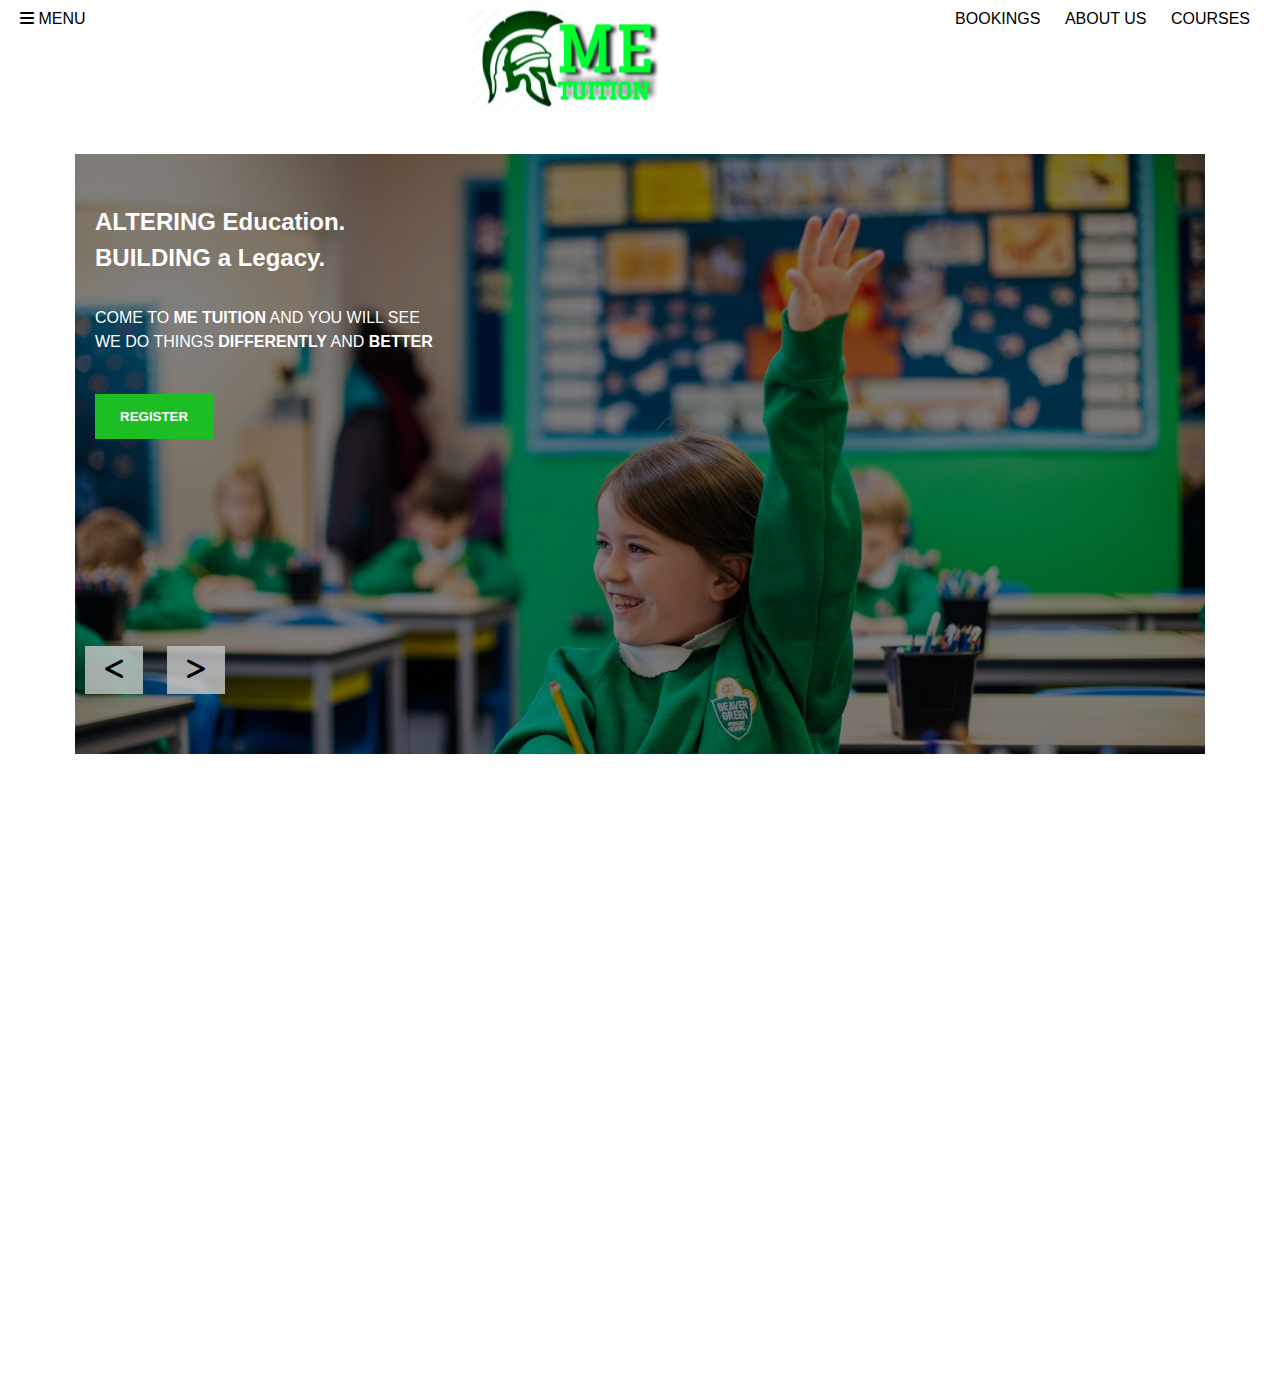
<file: index.html>
<!DOCTYPE html>
<html lang="en">
<head>
    <meta charset="UTF-8">
    <meta http-equiv="X-UA-Compatible" content="IE=edge">
    <meta name="viewport" content="width=device-width, initial-scale=1.0">
    <title>ME Tuition</title>
    <link rel="stylesheet" href="assets/css/all.css">
    <link rel="stylesheet" href="assets/css/style.css">
</head>
<body>
    <header class="header">
        <div class="header-logo">
            <div class="header-menu">
                <div class="header-container">
                    <a href="#" id="menu_toggle"><i id="menu_icon" class="fas fa-bars"></i> menu</a>
                </div>
                <ul id="menu_list" class="header-menu-item">
                    <a href="index.html"><li class="active">Home</li></a>
                    <a href="about.html"><li>Learn more about us</li></a>
                    <a href="course.html"><li>Courses summary</li></a>
                    <a href="booking.html"><li>Bookings</li></a>
                    <a href="#"><li>COVID-19</li></a>
                    <a href="#"><li>Contact</li></a>
                    <a href="#"><li>parent login</li></a>
                    <li class="links">
                        <ul class="menu-icons">
                            <a href="#">
                                <li>
                                    <i class="fab fa-facebook-f"></i>
                                </li>
                            </a>
                            <a href="#">
                                <li>
                                    <i class="fab fa-twitter"></i>
                                </li>
                            </a>
                            <a href="#">
                                <li>
                                    <i class="fab fa-instagram"></i>
                                </li>
                            </a>
                        </ul>
                    </li>
                    <li class="links">
                        <address>
                            +44 1234 567890<br/>
                            777 Address for the place, <br/>
                            West London 1234
                        </address>
                    </li>
                    
                </ul>
            </div>
        </div>
        <div class="header-logo">
            <div class="header-container">
                <img src="assets/img/logo.png" alt="">
            </div>
        </div>
        <div class="header-links">
            <div class="header-container">
                <nav>
                    <ul class="header-nav">
                        <a href="booking.html">
                            <li>bookings</li>
                        </a>
                        <a href="about.html">
                            <li>about us</li>
                        </a>
                        <a href="course.html">
                            <li>courses</li>
                        </a>
                    </ul>
                </nav>
            </div>
        </div>
    </header>

    <div class="container">
        <section class="home-banner">
           
                <div class="carousel-img">
                    <div class="banner-overlay fade"></div>
                    <div class="banner-title">
                        <h1>ALTERING Education. <br/>BUILDING a Legacy.</h1>
                        <p>COME TO <b>ME TUITION</b> AND YOU WILL SEE <br/>
                            WE DO THINGS <b>DIFFERENTLY</b> AND <b>BETTER</b></p>
                            <a href="#">
                                <button class="register_btn">REGISTER</button>
                            </a>
                    </div>
                    
                    <img src="assets/img/banner-2.jpg" class="" alt="">
                </div>

                <div class="carousel-img">
                    <div class="banner-overlay fade"></div>
                    <div class="banner-title">
                        <h1>Education. <br/>BUILDING a Legacy.</h1>
                        <p>COME TO <b>ME TUITION</b> AND YOU WILL SEE <br/>
                            WE DO THINGS <b>DIFFERENTLY</b> AND <b>BETTER</b></p>
                            <a href="#">
                                <button class="register_btn">REGISTER</button>
                            </a>
                    </div>
                    
                    <img src="assets/img/banner-4.jpg" class="" alt="">
                </div>

                <div class="carousel-img">
                    <div class="banner-overlay fade"></div>
                    <div class="banner-title">
                        <h1>Education. <br/>BUILDING a Legacy.</h1>
                        <p>COME TO <b>ME TUITION</b> AND YOU WILL SEE <br/>
                            WE DO THINGS <b>DIFFERENTLY</b> AND <b>BETTER</b></p>
                            <a href="#">
                                <button class="register_btn">REGISTER</button>
                            </a>
                    </div>
                    
                    <img src="assets/img/banner-5.jpg" class="" alt="">
                </div>
        

            <div class="nav-buttons">
                <a href="#" onclick="return to_carousel(-1)"><i class="fas fa-less-than"></i></a>
                <a href="#" onclick="return to_carousel(1)"><i class="fas fa-greater-than"></i></a>
            </div>
        </section>
    </div>

    <div class="login-modal">
        <span class="cancel-button" id="login_cancel">&times;</span>
        <div class="login-box">
            <form action="" class="block-forms" onsubmit="registerForm()">
                <h2>Register</h2>
                <div class="form-wrap">
                    <label for="full_name">Full Name</label>
                    <input type="text" placeholder="Full Name" id="full_name">
                </div>
                <div class="form-wrap">
                    <label for="email">Email</label>
                    <input type="email" id="email" placeholder="email">
                </div>
                <div class="form-wrap">
                    <label for="password">Password</label>
                    <input type="password" placeholder="Password" id="password">
                </div>
                <div class="form-wrap">
                    <input class="btn-primary" type="submit" value="Register">
                </div>
            </form>
        </div>
    </div>
    <script src="assets/js/script.js"></script>
</body>
</html>
</file>
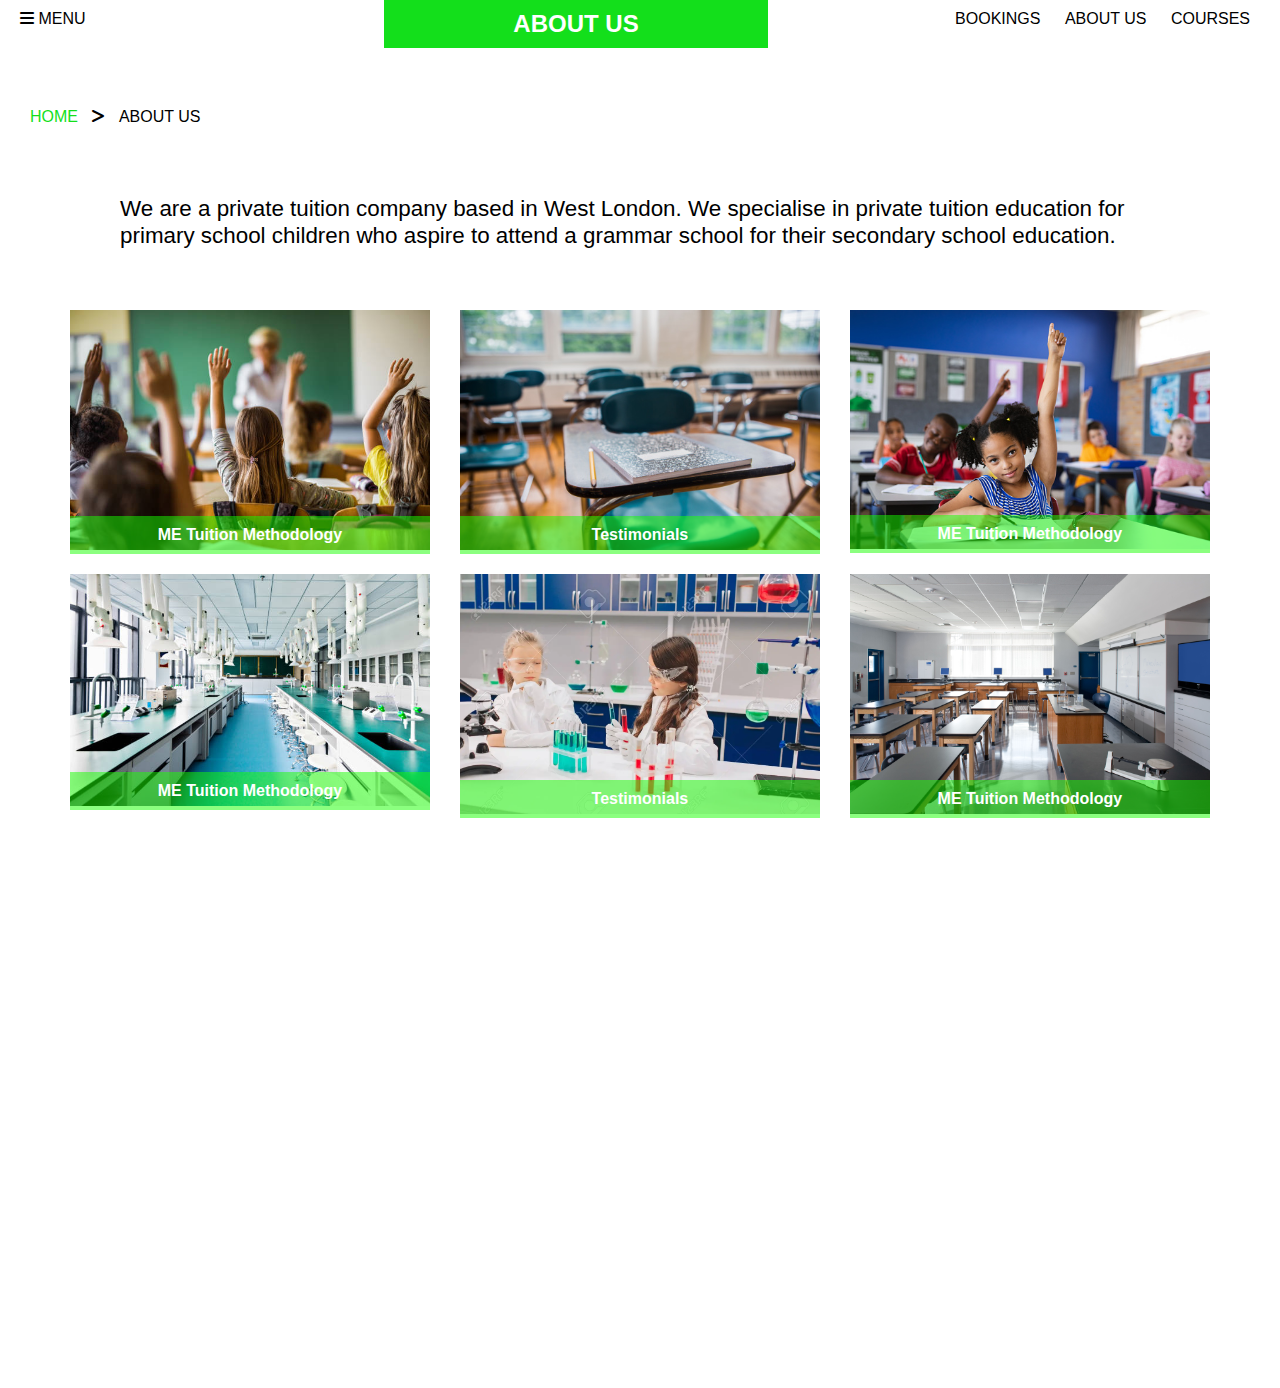
<file: about.html>
<!DOCTYPE html>
<html lang="en">
<head>
    <meta charset="UTF-8">
    <meta http-equiv="X-UA-Compatible" content="IE=edge">
    <meta name="viewport" content="width=device-width, initial-scale=1.0">
    <title>About Us</title>
    <link rel="stylesheet" href="assets/css/all.css">
    <link rel="stylesheet" href="assets/css/style.css">
</head>
<body>
    <header class="header">
        <div class="header-logo">
            <div class="header-menu">
                <div class="header-container">
                    <a href="#" id="menu_toggle"><i id="menu_icon" class="fas fa-bars"></i> menu</a>
                </div>
                <ul id="menu_list" class="header-menu-item">
                    <a href="index.html"><li>Home</li></a>
                    <a href="about.html"><li class="active">Learn more about us</li></a>
                    <a href="course.html"><li>Courses summary</li></a>
                    <a href="booking.html"><li>Bookings</li></a>
                    <a href="#"><li>COVID-19</li></a>
                    <a href="#"><li>Contact</li></a>
                    <a href="#"><li>parent login</li></a>
                    <li class="links">
                        <ul class="menu-icons">
                            <a href="#">
                                <li>
                                    <i class="fab fa-facebook-f"></i>
                                </li>
                            </a>
                            <a href="#">
                                <li>
                                    <i class="fab fa-twitter"></i>
                                </li>
                            </a>
                            <a href="#">
                                <li>
                                    <i class="fab fa-instagram"></i>
                                </li>
                            </a>
                        </ul>
                    </li>
                    <li class="links">
                        <address>
                            +44 1234 567890<br/>
                            777 Address for the place, <br/>
                            West London 07553743595
                        </address>
                    </li>
                    
                </ul>
            </div>
        </div>
        <div class="header-logo">
            <div class="header-active">
               About us
            </div>
        </div>
        <div class="header-links">
            <div class="header-container">
                <nav>
                    <ul class="header-nav">
                        <a href="booking.html">
                            <li>bookings</li>
                        </a>
                        <a href="about.html">
                            <li>about us</li>
                        </a>
                        <a href="course.html">
                            <li>courses</li>
                        </a>
                    </ul>
                </nav>
            </div>
        </div>
    </header>

    <ul class="breadcrumb">
        <a href="index.html">
            <li>Home</li>
        </a>
        <i class="fas fa-greater-than"></i>
        <li>About Us</li>
    </ul>

    <div class="container">
        <section class="about">
            <p>
                We are a private tuition company based in West London. We specialise in private tuition education for primary school
                children who aspire to attend a grammar school for their secondary school education.
            </p>
        </section>
    </div>

    <div class="container">
        <div class="about-gallery">
            <div class="gallery-col">
                <figure class="thumb">
                    <img src="assets/img/about-4.jpg" alt="">
                    <figcaption class="caption">ME Tuition Methodology</figcaption>
                </figure>
            </div>
            <div class="gallery-col">
                <figure class="thumb">
                    <img src="assets/img/about-3.jpg" alt="">
                    <figcaption class="caption">Testimonials</figcaption>
                </figure>
            </div>
            <div class="gallery-col">
                <figure class="thumb">
                    <img src="assets/img/about-5.jpg" alt="">
                    <figcaption class="caption">ME Tuition Methodology</figcaption>
                </figure>
            </div>

            
        </div>
    </div>
    <div class="container">
        <div class="about-gallery">
            <div class="gallery-col">
                <figure class="thumb">
                    <img src="assets/img/about-6.jpg" alt="">
                    <figcaption class="caption">ME Tuition Methodology</figcaption>
                </figure>
            </div>
            <div class="gallery-col">
                <figure class="thumb">
                    <img src="assets/img/about-7.jpg" alt="">
                    <figcaption class="caption">Testimonials</figcaption>
                </figure>
            </div>
            <div class="gallery-col">
                <figure class="thumb">
                    <img src="assets/img/about-10.jpg" alt="">
                    <figcaption class="caption">ME Tuition Methodology</figcaption>
                </figure>
            </div>

            
        </div>
    </div>

    <script src="assets/js/script.js"></script>
    </body>
</html>
</file>
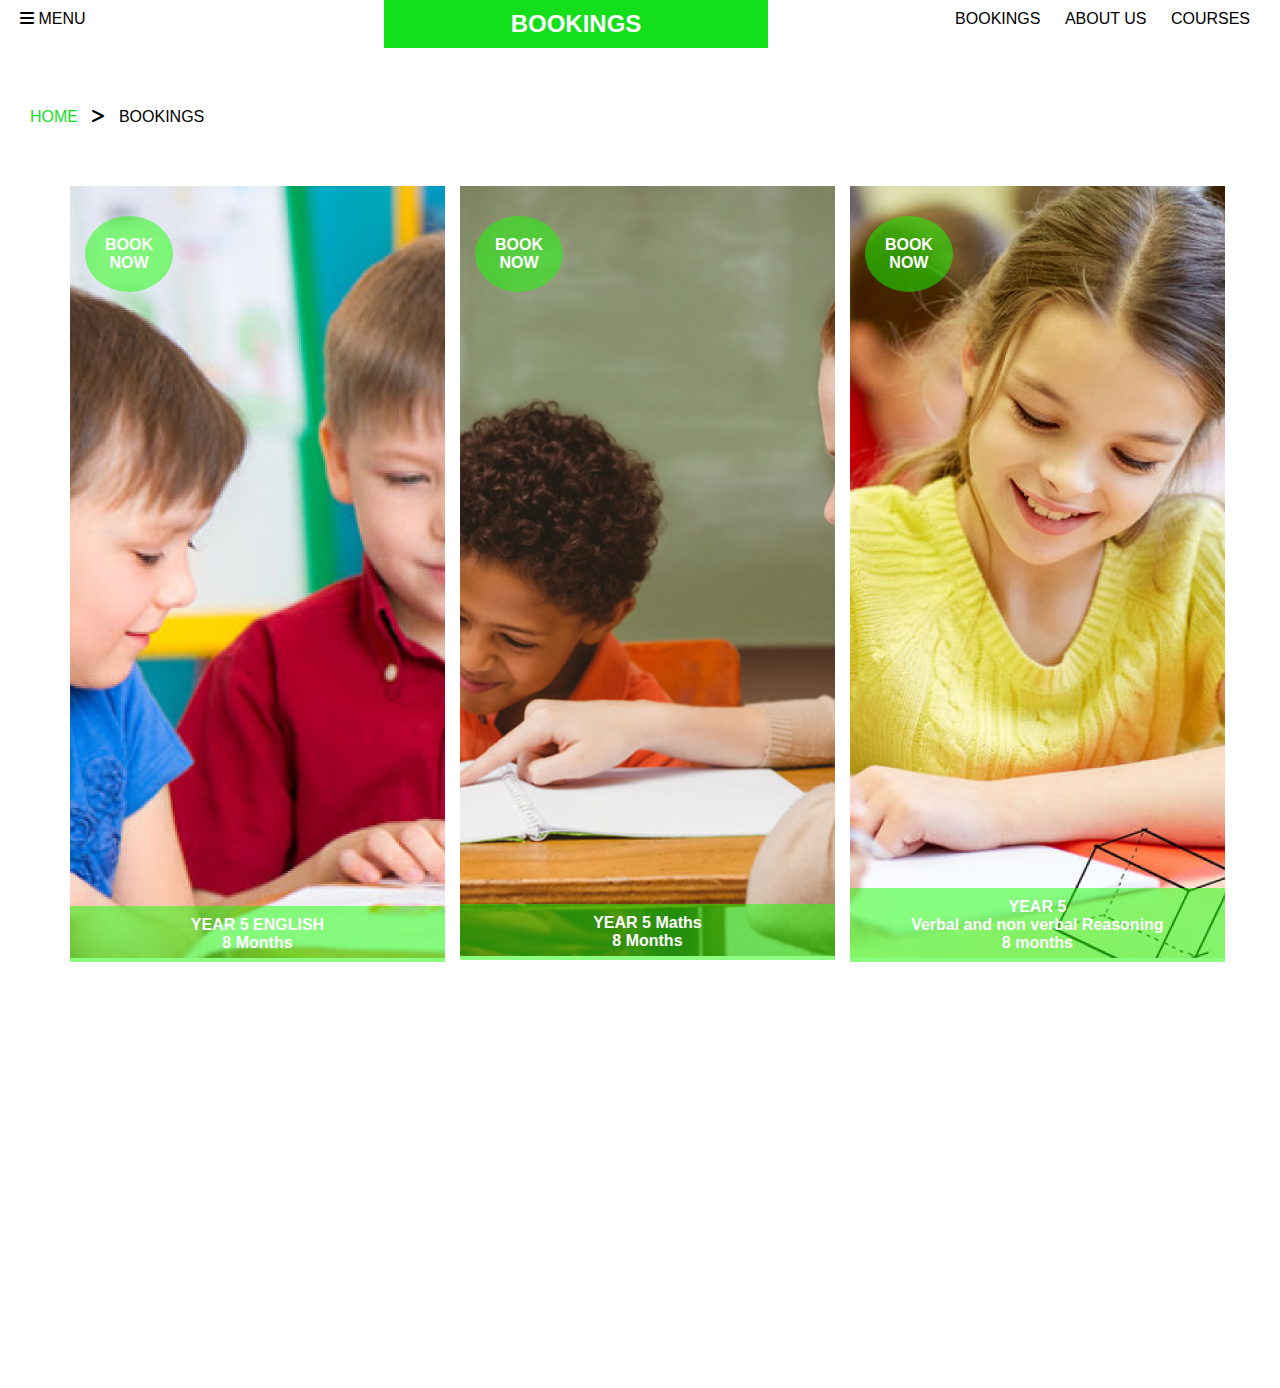
<file: booking.html>
<!DOCTYPE html>
<html lang="en">
<head>
    <meta charset="UTF-8">
    <meta http-equiv="X-UA-Compatible" content="IE=edge">
    <meta name="viewport" content="width=device-width, initial-scale=1.0">
    <title>Bookings</title>
    <link rel="stylesheet" href="assets/css/all.css">
    <link rel="stylesheet" href="assets/css/style.css">
</head>
<body>
    <header class="header">
        <div class="header-logo">
            <div class="header-menu">
                <div class="header-container">
                    <a href="#" id="menu_toggle"><i id="menu_icon" class="fas fa-bars"></i> menu</a>
                </div>
                <ul id="menu_list" class="header-menu-item">
                    <a href="index.html"><li>Home</li></a>
                    <a href="about.html"><li>Learn more about us</li></a>
                    <a href="course.html"><li>Courses summary</li></a>
                    <a href="booking.html"><li class="active">Bookings</li></a>
                    <a href="#"><li>COVID-19</li></a>
                    <a href="#"><li>Contact</li></a>
                    <a href="#"><li>parent login</li></a>
                    <li class="links">
                        <ul class="menu-icons">
                            <a href="#">
                                <li>
                                    <i class="fab fa-facebook-f"></i>
                                </li>
                            </a>
                            <a href="#">
                                <li>
                                    <i class="fab fa-twitter"></i>
                                </li>
                            </a>
                            <a href="#">
                                <li>
                                    <i class="fab fa-instagram"></i>
                                </li>
                            </a>
                        </ul>
                    </li>
                    <li class="links">
                        <address>
                            +44 1234 567890<br/>
                            777 Address for the place, <br/>
                            West London 1234
                        </address>
                    </li>
                    
                </ul>
            </div>
        </div>
        <div class="header-logo">
            <div class="header-active">
              Bookings
            </div>
        </div>
        <div class="header-links">
            <div class="header-container">
                <nav>
                    <ul class="header-nav">
                        <a href="booking.html">
                            <li>bookings</li>
                        </a>
                        <a href="about.html">
                            <li>about us</li>
                        </a>
                        <a href="course.html">
                            <li>courses</li>
                        </a>
                    </ul>
                </nav>
            </div>
        </div>
    </header>

    <ul class="breadcrumb">
        <a href="index.html">
            <li>Home</li>
        </a>
        <i class="fas fa-greater-than"></i>
        <li>Bookings</li>
    </ul>

    <div class="container">
        <div class="about-gallery">
            <div class="gallery-col">
                <figure class="thumb">
                    <span class="book-now">
                        BOOK <br> NOW
                    </span>
                    <img src="assets/img/course-1.png" alt="" class="vert">
                    <figcaption class="caption right-0">YEAR 5 ENGLISH <br/> 8 Months</figcaption>
                </figure>
            </div>
            <div class="gallery-col">
                <figure class="thumb">
                    <span class="book-now">
                        BOOK <br> NOW
                    </span>
                    <img src="assets/img/course-2.png" alt="" class="vert">
                    <figcaption class="caption right-0">YEAR 5 Maths <br/> 8 Months</figcaption>
                </figure>
            </div>
            <div class="gallery-col">
                <figure class="thumb">
                    <span class="book-now">
                        BOOK <br> NOW
                    </span>
                    <img src="assets/img/course-3.png" alt="" class="vert">
                    <figcaption class="caption right-0">YEAR 5 <br/> Verbal and non verbal Reasoning <br/> 8 months</figcaption>
                </figure>
            </div>
            

            
        </div>
    </div>
</file>
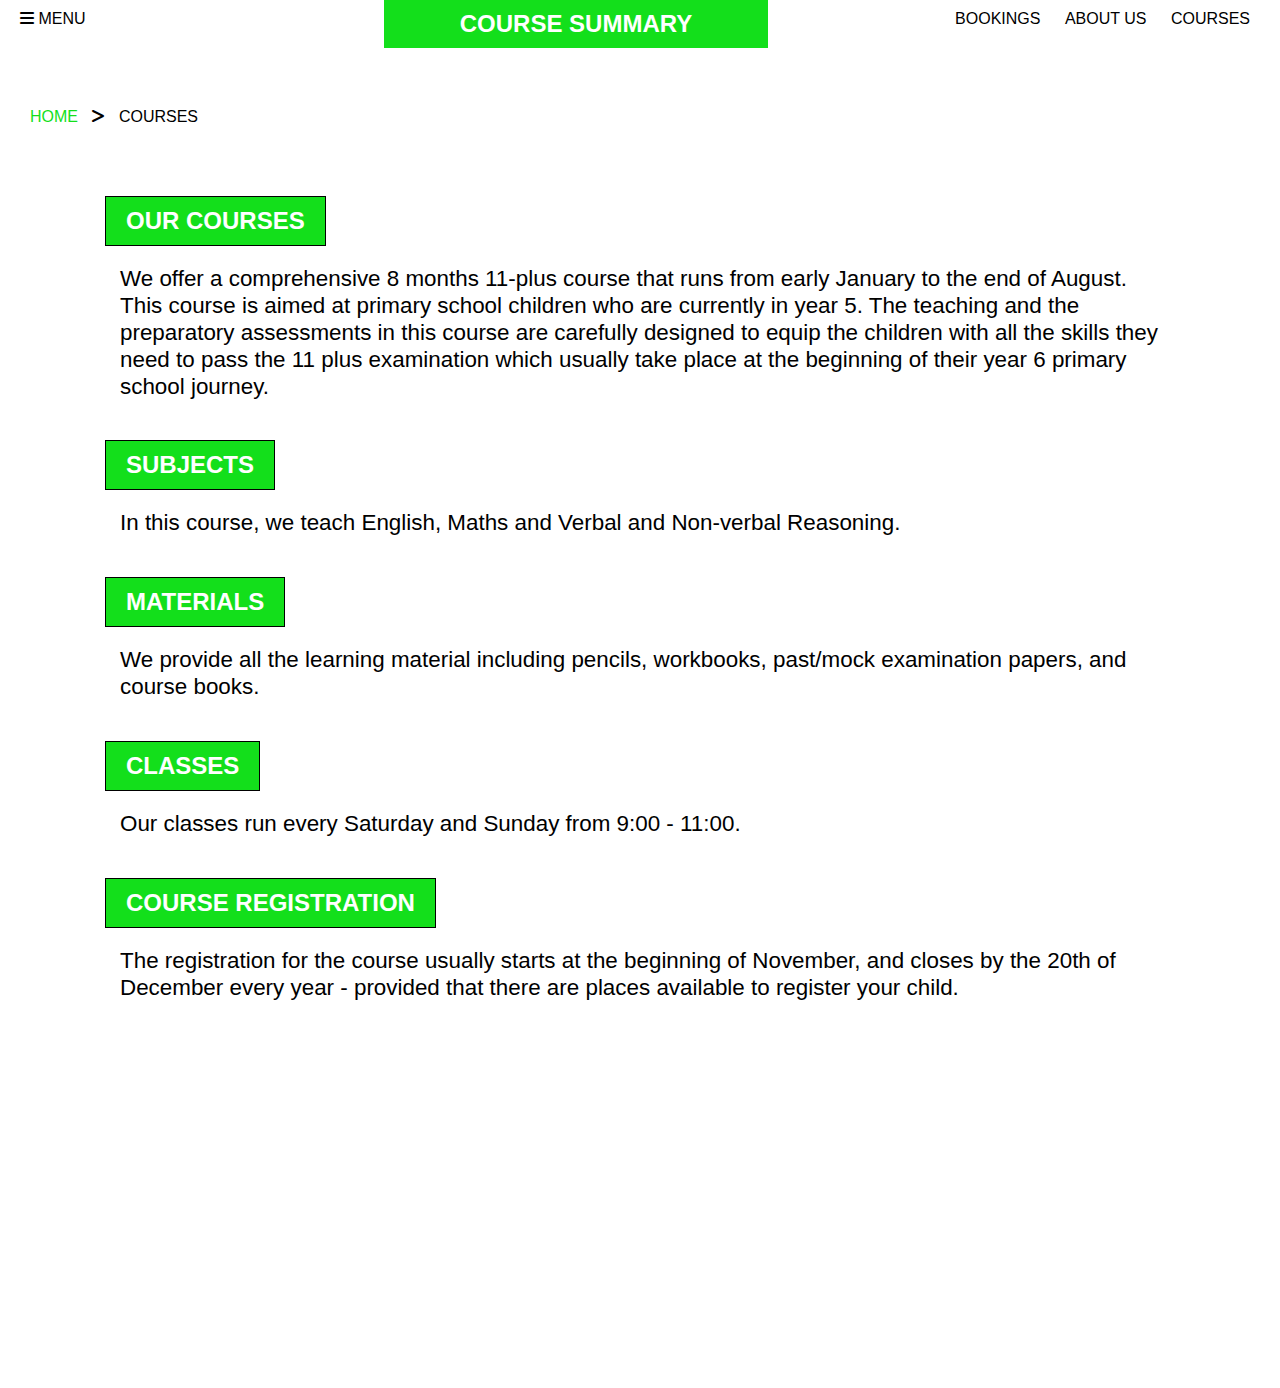
<file: course.html>
<!DOCTYPE html>
<html lang="en">
<head>
    <meta charset="UTF-8">
    <meta http-equiv="X-UA-Compatible" content="IE=edge">
    <meta name="viewport" content="width=device-width, initial-scale=1.0">
    <title>Courses</title>
    <link rel="stylesheet" href="assets/css/all.css">
    <link rel="stylesheet" href="assets/css/style.css">
</head>
<body>
    <header class="header">
        <div class="header-logo">
            <div class="header-menu">
                <div class="header-container">
                    <a href="#" id="menu_toggle"><i id="menu_icon" class="fas fa-bars"></i> menu</a>
                </div>
                <ul id="menu_list" class="header-menu-item">
                    <a href="index.html"><li>Home</li></a>
                    <a href="about.html"><li>Learn more about us</li></a>
                    <a href="course.html"><li class="active">Courses summary</li></a>
                    <a href="booking.html"><li>Bookings</li></a>
                    <a href="#"><li>COVID-19</li></a>
                    <a href="#"><li>Contact</li></a>
                    <a href="#"><li>parent login</li></a>
                    <li class="links">
                        <ul class="menu-icons">
                            <a href="#">
                                <li>
                                    <i class="fab fa-facebook-f"></i>
                                </li>
                            </a>
                            <a href="#">
                                <li>
                                    <i class="fab fa-twitter"></i>
                                </li>
                            </a>
                            <a href="#">
                                <li>
                                    <i class="fab fa-instagram"></i>
                                </li>
                            </a>
                        </ul>
                    </li>
                    <li class="links">
                        <address>
                            +44 1234 567890<br/>
                            777 Address for the place, <br/>
                            West London 1234
                        </address>
                    </li>
                    
                </ul>
            </div>
        </div>
        <div class="header-logo">
            <div class="header-active">
              Course summary
            </div>
        </div>
        <div class="header-links">
            <div class="header-container">
                <nav>
                    <ul class="header-nav">
                        <a href="booking.html">
                            <li>bookings</li>
                        </a>
                        <a href="about.html">
                            <li>about us</li>
                        </a>
                        <a href="course.html">
                            <li>courses</li>
                        </a>
                    </ul>
                </nav>
            </div>
        </div>
    </header>

    <ul class="breadcrumb">
        <a href="index.html">
            <li>Home</li>
        </a>
        <i class="fas fa-greater-than"></i>
        <li>Courses</li>
    </ul>

    <div class="container">
        <section class="courses">
            <div class="sec">
                <h2>Our courses</h2>
                <p>
                    We offer a comprehensive 8 months 11-plus course that runs from early January 
                    to the end of August. This course is aimed at primary school children who are 
                    currently in year 5. The teaching and the preparatory assessments in this course 
                    are carefully designed to equip the children with all the skills they need to pass
                    the 11 plus examination which usually take place at the beginning of their year 6 
                    primary school journey. 
                </p>
            </div>

            <div class="sec">
                <h2>Subjects</h2>
                <p>
                    
                    In this course, we teach English, Maths and Verbal and Non-verbal Reasoning. 
                </p>
            </div>

            <div class="sec">
                <h2>Materials</h2>
                <p>
                    
                    We provide all the learning material including pencils, workbooks, past/mock 
                    examination papers, and course books.
                </p>
            </div>

            <div class="sec">
                <h2>Classes</h2>
                <p>
                    
                    
                    Our classes run every Saturday and Sunday from 9:00 - 11:00.
                </p>
            </div>

            <div class="sec">
                <h2>Course Registration</h2>
                <p>
                    The registration for the course usually starts at the beginning of November,
                     and closes by the 20th of December every year - provided that there are places
                      available to register your child.
                </p>
            </div>
        </section>
    </div>
    <script src="assets/js/script.js"></script>
    </body>
</html>
</file>
<file: assets/css/style.css>
body,
div,
html,
h1,
h2,
h3,
h4,
h5,
h6,
p,
header,
nav,
ul,
li,
img,
p,
footer,
figure,
figcaption,
button {
  padding: 0;
  margin: 0;
  border: 0;
  box-shadow: none;
}
body {
  font-family: "Poppins", sans-serif;
  background: #fff;
  color: #000;
  font-size: 1em;
}
html,
body {
  height: 100%;
}
.header {
  display: flex;
  font-size: 1em;
  text-transform: uppercase;
  font-weight: normal;
  /* align-items: center; */
  justify-content: center;
}

.header a:hover {
  color: rgba(0, 0, 0, 0.7);
}
.header-logo {
  width: 30%;
}
.header-logo img {
  max-height: 100px;
}
.header-links {
  width: 40%;
  display: flex;
  justify-content: flex-end;
}
.header-col i {
  margin-right: 10px;
}
.header-container {
  padding: 10px 20px;
}
.header-active {
  padding: 10px 20px;
  background: #13df1b;
  color: #fff;
  text-align: center;
  font-weight: bold;
  font-size: 1.5em;
}

a {
  text-decoration: none;
  color: #000;
}
.header-nav {
  list-style: none;
}
.header-nav li {
  display: inline-block;
  padding: 0 10px;
  margin-bottom: 5px;
}
.header-menu {
  position: relative;
}
.header-menu-item {
  list-style: none;
  position: absolute;
  width: 100%;
  height: 150vh;
  top: 100%;
  background: #fff;
  border: 1px solid #ddd;
  overflow: auto;
  z-index: 2;
  transform: translateX(-100%);
}
.header-menu-item li {
  padding: 10px 20px;
  text-transform: capitalize;
}
.header-menu-item li:not(.links):hover {
  background: #ddd;
}
.header-menu-item li.active {
  background: #13df1b !important;
  color: #fff;
  border: 1px solid #000;
  font-weight: bold;
}
li > address {
  color: #13e11b;
  line-height: 1.5;
  font-style: normal;
}
ul.menu-icons {
  display: flex;
  align-items: center;
  list-style: none;
}
ul.menu-icons li {
  text-align: center;
}
.slide-in {
  animation: slide-in 0.5s forwards;
}

.slide-out {
  animation: slide-out 0.5s forwards;
}

@keyframes slide-in {
  100% {
    transform: translateX(0%);
  }
}

@keyframes slide-out {
  0% {
    transform: translateX(0%);
  }
  100% {
    transform: translateX(-100%);
  }
}
a:focus {
  outline: none;
}
.home-banner {
  height: 600px;
  margin: 30px 20px;
  position: relative;
  overflow: hidden;
}
.home-banner img {
  width: 100%;
}
.home-banner .banner-title {
  position: absolute;
  z-index: 1;
  top: 50px;
  left: 20px;
  max-width: 50%;
  color: #fff;
}
.home-banner .banner-overlay {
  width: 100%;
  height: 100%;
  top: 0;
  bottom: 0;
  right: 0;
  left: 0;
  background: rgba(0, 0, 0, 0.5);
  position: absolute;
}

.home-banner .banner-title h1 {
  font-weight: 800;
  font-size: 1.5em;
  line-height: 1.5em;
}
.home-banner .banner-title p {
  margin-top: 30px;
  font-weight: 400;
  font-size: 1em;
  line-height: 1.5em;
}
.home-banner .banner-title button {
  background: #1dbe24;
  color: #fff;
  margin-top: 40px;
  display: inline-block;
  padding: 15px 25px;
  font-weight: 900;
  cursor: pointer;
}
.home-banner .banner-title button:hover {
  opacity: 0.8;
}
.home-banner .nav-buttons {
  position: absolute;
  z-index: 1;
  bottom: 50px;
}
.home-banner .nav-buttons a {
  display: inline-block;
  background: rgba(196, 196, 196, 0.83);
  color: #000;
  font-size: 1.5em;
  margin: 10px;
  padding: 10px 20px;
}
.container {
  max-width: 1170px;
  margin: 0 auto;
}
@media (max-width: 1170px) {
  .container {
    margin: 0 30px;
  }
}
.login-modal {
  background: rgba(0, 0, 0, 0.7);
  position: absolute;
  width: 100%;
  height: 150vh;
  top: 0;
  z-index: 999;
  overflow: auto;
  display: none;
}
.login-modal .cancel-button {
  display: inline-block;
  position: absolute;
  top: 20px;
  right: 20px;
  background: #fff;
  border-radius: 50%;
  padding: 10px;
  font-size: 20px;
  line-height: 20px;
  cursor: pointer;
}
.login-box {
  background: #fff;
  border-radius: 6px;
  width: 80%;
  margin: 10% auto;
  padding: 30px;
}
.block-forms input[type="text"],
.block-forms input[type="password"],
.block-forms input[type="email"] {
  display: block;
  border: 1px solid #ddd;
  border-radius: 0;
  padding: 10px 20px;
  width: 100%;
}
.form-wrap {
  margin-bottom: 1rem;
}
label {
  display: inline-block;
  margin: 20px 0;
}
* {
  box-sizing: border-box;
}
.btn-primary {
  background: #1dbe24;
  color: #fff;

  display: inline-block;
  padding: 15px 25px;
  font-weight: 900;
  cursor: pointer;
  border: 0;
}
.about {
  margin: 50px;
}
.about p,
.courses p {
  font-weight: 400;
  line-height: 1.2;
  font-size: 1.4em;
  padding: 10px 15px;
}
.about-gallery {
  display: flex;
  margin: 20px 0;
}
.about-gallery .gallery-col {
  width: 33.33%;
}
.gallery-col .thumb {
  position: relative;
  width: 100%;
  overflow: hidden;
  padding: 0 15px;
}
.gallery-col .thumb img {
  width: 100%;
  transition: 0.3s;
  cursor: pointer;
}
.gallery-col .thumb img.vert {
  width: auto;
  transition: 0.3s;
  cursor: pointer;
  /* height: 500px; */
}
.gallery-col .thumb:hover img {
  opacity: 0.5;
}
.gallery-col .caption {
  position: absolute;
  z-index: 1;
  color: #fff;
  padding: 10px 20px;
  background: rgba(23, 255, 0, 0.5);
  bottom: 0;
  font-weight: bold;
  right: 15px;
  box-sizing: border-box;
  left: 15px;
  text-align: center;
}

.book-now {
  background: rgba(23, 255, 0, 0.5);
  position: absolute;
  z-index: 1;
  color: #fff;
  padding: 20px;
  border-radius: 50%;
  top: 30px;
  left: 30px;
  display: block;
  text-align: center;
  font-weight: bold;
}

.right-0 {
  right: 0 !important;
}

ul.breadcrumb {
  list-style: none;
  margin: 50px 20px;
}

ul.breadcrumb li {
  display: inline-block;
  padding: 10px;
  text-transform: uppercase;
}
ul.breadcrumb a {
  color: #13df1b !important;
}
.courses {
  margin: 50px;
}
.courses h2 {
  background: #13df1b;
  color: #fff;
  padding: 10px 20px;
  border: 1px solid #000;
  text-transform: uppercase;
  display: inline-block;
  margin: 10px 0;
}
.courses .sec {
  margin: 20px 0;
}
.carousel-img {
  display: none;
}

.fade {
  animation-name: fade;
  animation-duration: 1s;
}

@keyframes fade {
  from {
    opacity: 0.5;
  }
  to {
    opacity: 1;
  }
}
</file>
